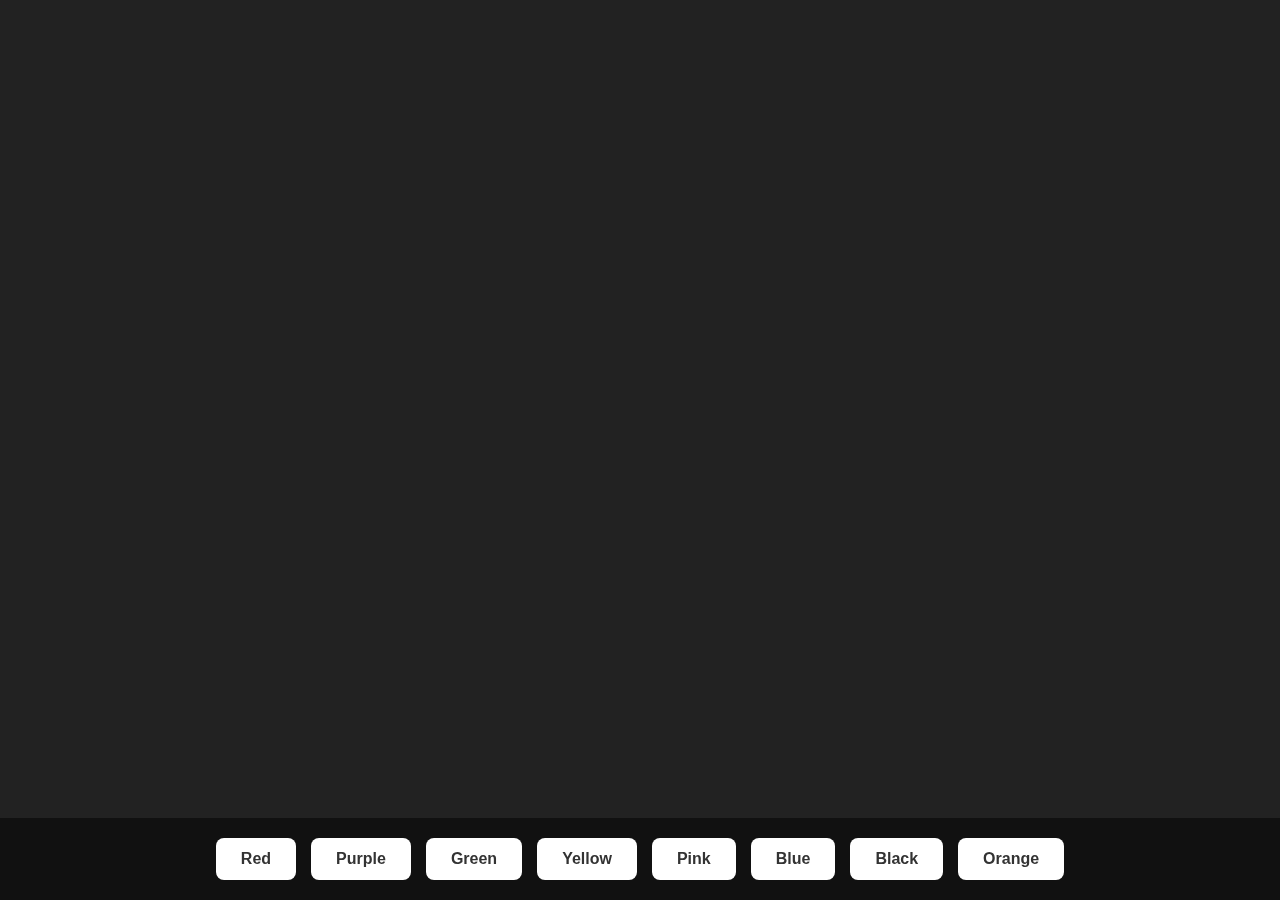
<file: BackgroundChanger/index.html>
<!DOCTYPE html>
<html lang="en">
<head>
    <meta charset="UTF-8">
    <meta name="viewport" content="width=device-width, initial-scale=1.0">
    <title>Background Changer</title>
    <link rel="stylesheet" href="style.css">
</head>
<body>
    
    <div class="container">
        <button class="btn" onclick="changeColor('red')">Red</button>
        <button class="btn" onclick="changeColor('Purple')">Purple</button>
        <button class="btn" onclick="changeColor('Green')">Green</button>
        <button class="btn" onclick="changeColor('Yellow')">Yellow</button>
        <button class="btn" onclick="changeColor('Pink')">Pink</button>
        <button class="btn" onclick="changeColor('Blue')">Blue</button>
        <button class="btn" onclick="changeColor('Black')">Black</button>
        <button class="btn" onclick="changeColor('Orange')">Orange</button>
    </div>
    <script>
        function changeColor(color){
            document.body.style.backgroundColor=color;
        }
    </script>
</body>
</html>
</file>
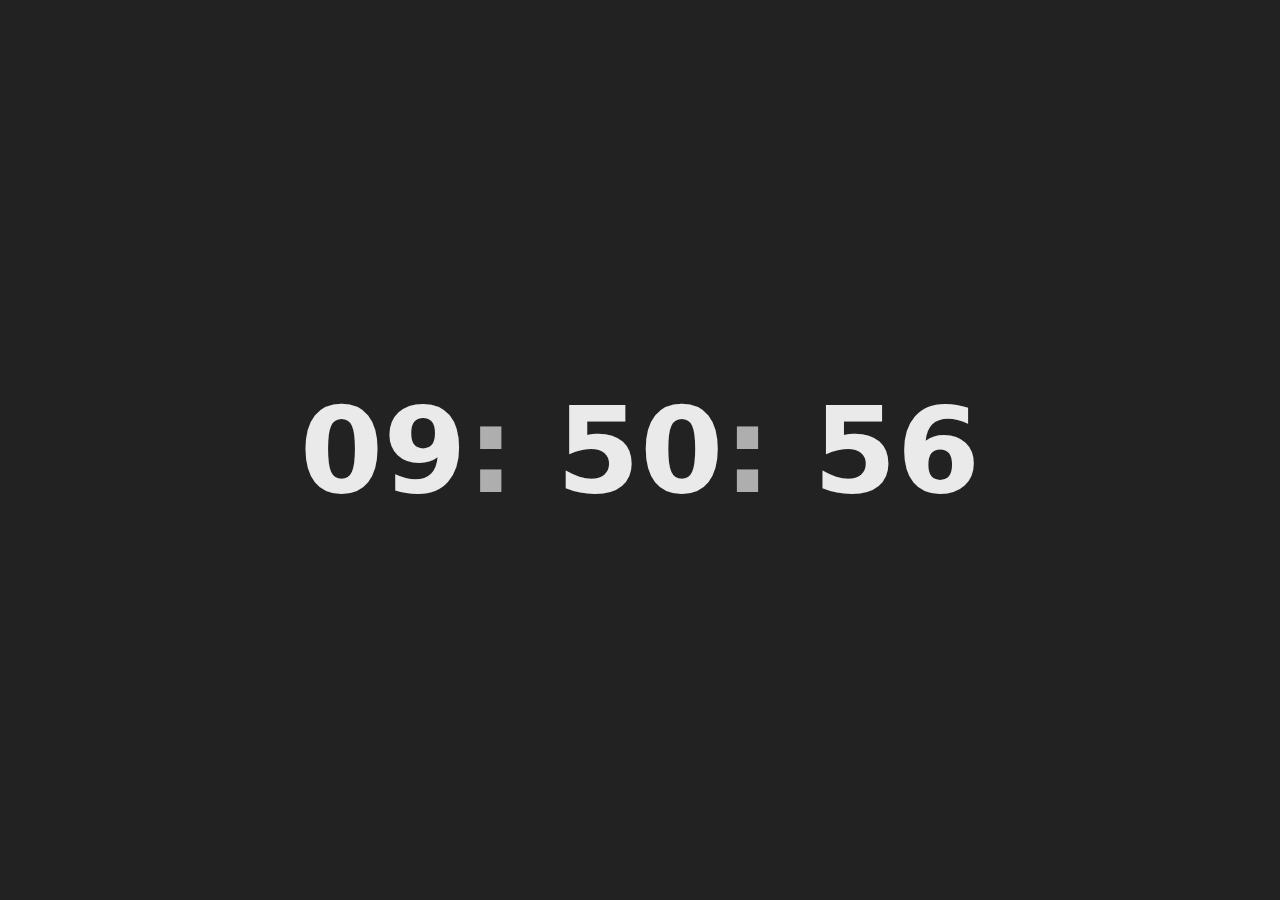
<file: digitalClock/index.html>
<!DOCTYPE html>
<html lang="en">
<head>
<meta charset="UTF-8">
<title>Digital Clock</title>
<link rel="stylesheet" href="style.css">
</head>
<body>
    <div class="clock">
        <span id="hh">00</span><span class="colon">:</span>
        <span id="mm">00</span><span class="colon">:</span>
        <span id="ss">00</span>
    </div>

<script src="script.js"></script>
</body>
</html>
</file>
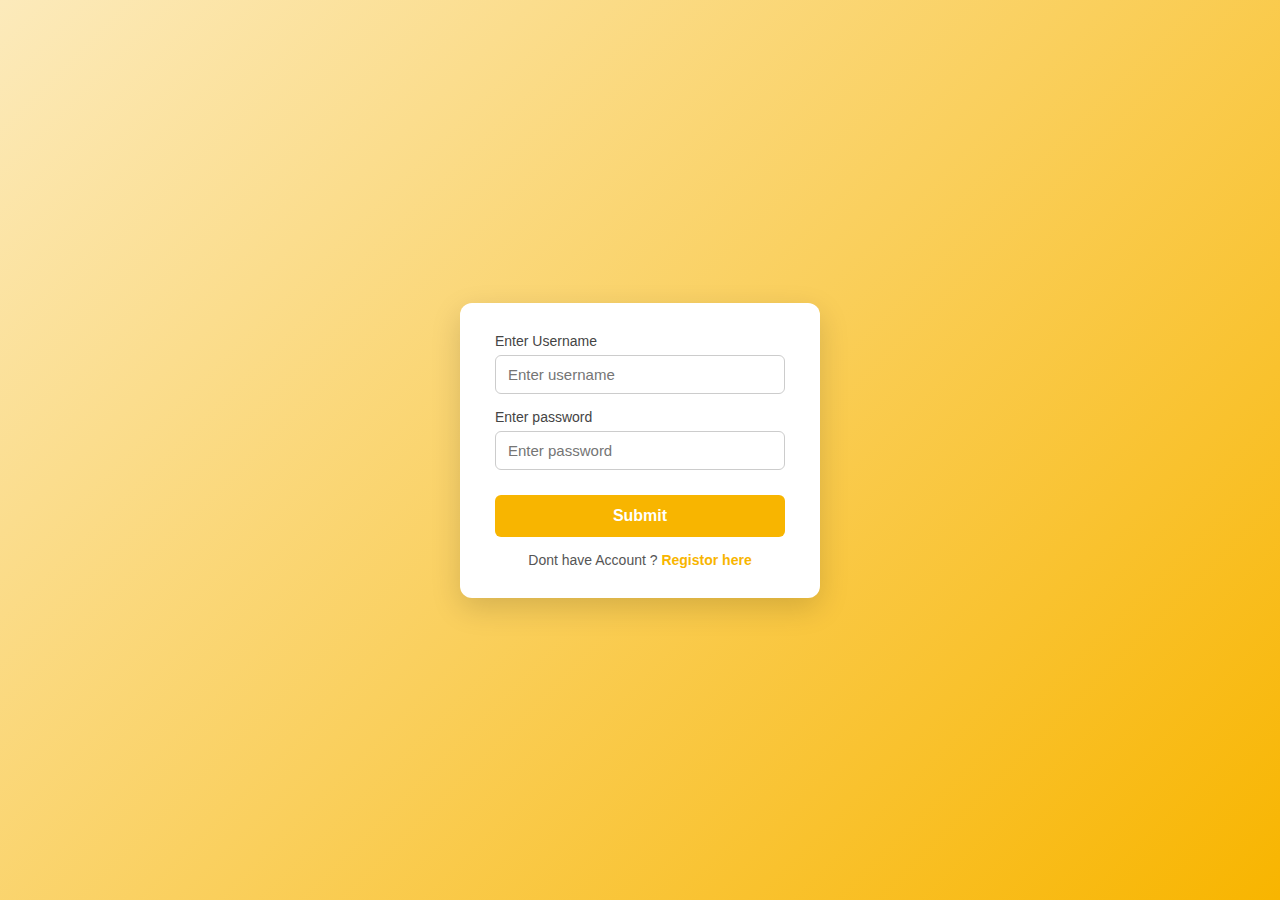
<file: LoginForm/index.html>
<!DOCTYPE html>
<html lang="en">
<head>
    <meta charset="UTF-8">
    <meta name="viewport" content="width=device-width, initial-scale=1.0">
    <title>Login Page</title>
    <link rel="stylesheet" href="style.css">
</head>
<body>
    
    <div class="container">

        <form class="form">
            <div class="username">
                <label for="username">Enter Username</label>
                <input id="user" type="text" placeholder="Enter username">
            </div>
            <div class="password">
                <label for="password">Enter password</label>
                <input id="pass" type="password" placeholder="Enter password">
            </div>
            <button type="button" onclick="login()">Submit</button>
            <p>Dont have Account ? <a href="Registor.html">Registor here</a></p>
            
        </form>
    </div>

    <script src="script.js"></script>
</body>
</html>
</file>
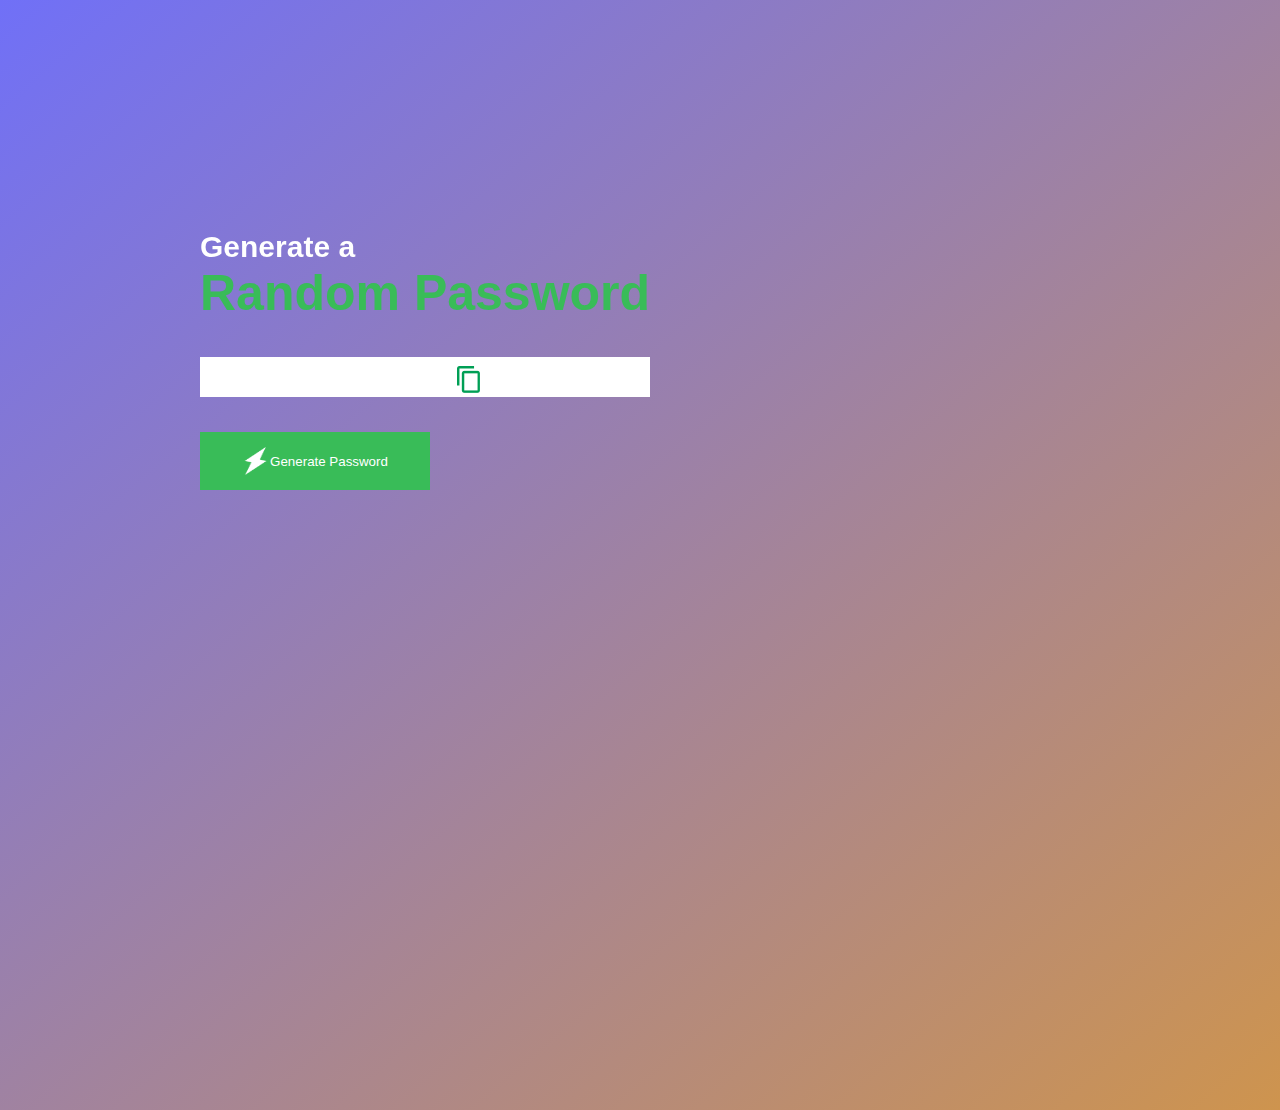
<file: PasswordGenerator/index.html>
<!DOCTYPE html>
<html lang="en">
<head>
    <meta charset="UTF-8">
    <meta name="viewport" content="width=device-width, initial-scale=1.0">
    <title>Document</title>
    <link rel="stylesheet" href="style.css">
</head>
<body>
    
    <div class="container">
        <h3 id="first">Generate a</h3>
        <h3 id="second">Random Password</h3>
        <div class="gen">
            <input type="text" id="input">
            <img src="images/copy.png" class="copy">
            <button onclick="GeneratePass()"> <img src="images/generate.png"> Generate Password</button>
        </div>
    </div>
    <script src="script.js"></script>
</body>
</html>
</file>
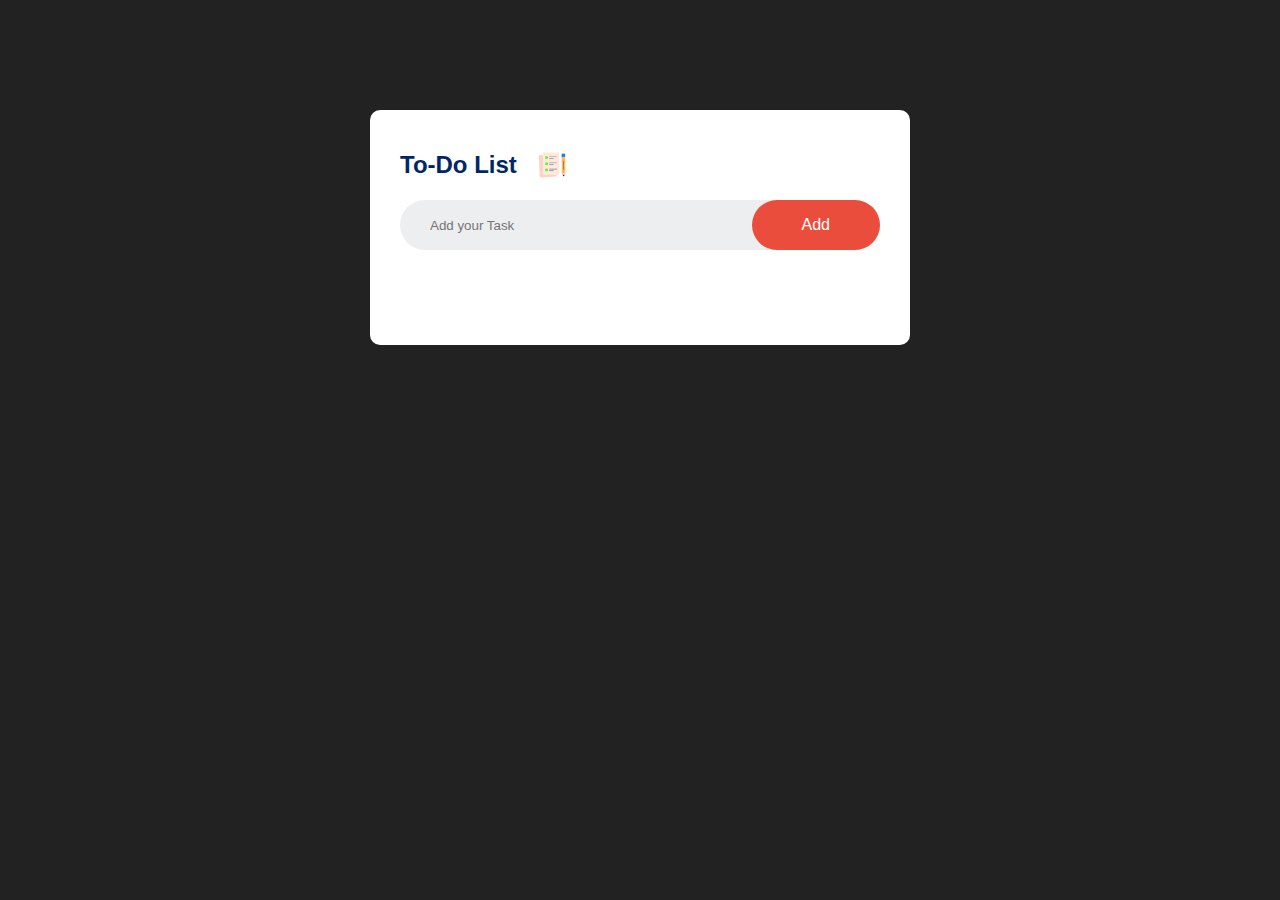
<file: To-Do/index.html>
<!DOCTYPE html>
<html lang="en">
<head>
    <meta charset="UTF-8">
    <meta name="viewport" content="width=device-width, initial-scale=1.0">
    <title>To-Do</title>
    <link rel="stylesheet" href="style.css">
</head>
<body>
    
    <div class="container">
         <div class="todo-app">
            <h2>To-Do List <img src="images/icon.png"></h2>
            <div class="row">
                <input type="text" id="input-box" placeholder="Add your Task">
                <button onclick="AddTask()" >Add</button>
            </div>
            <ul id="list-container">
                <!-- <li class="checked">Task 1</li>
                <li>Task 2</li>
                <li>Task 3</li> -->

            </ul>
        </div>
    </div>

    <script src="script.js"></script>
</body>
</html>
</file>
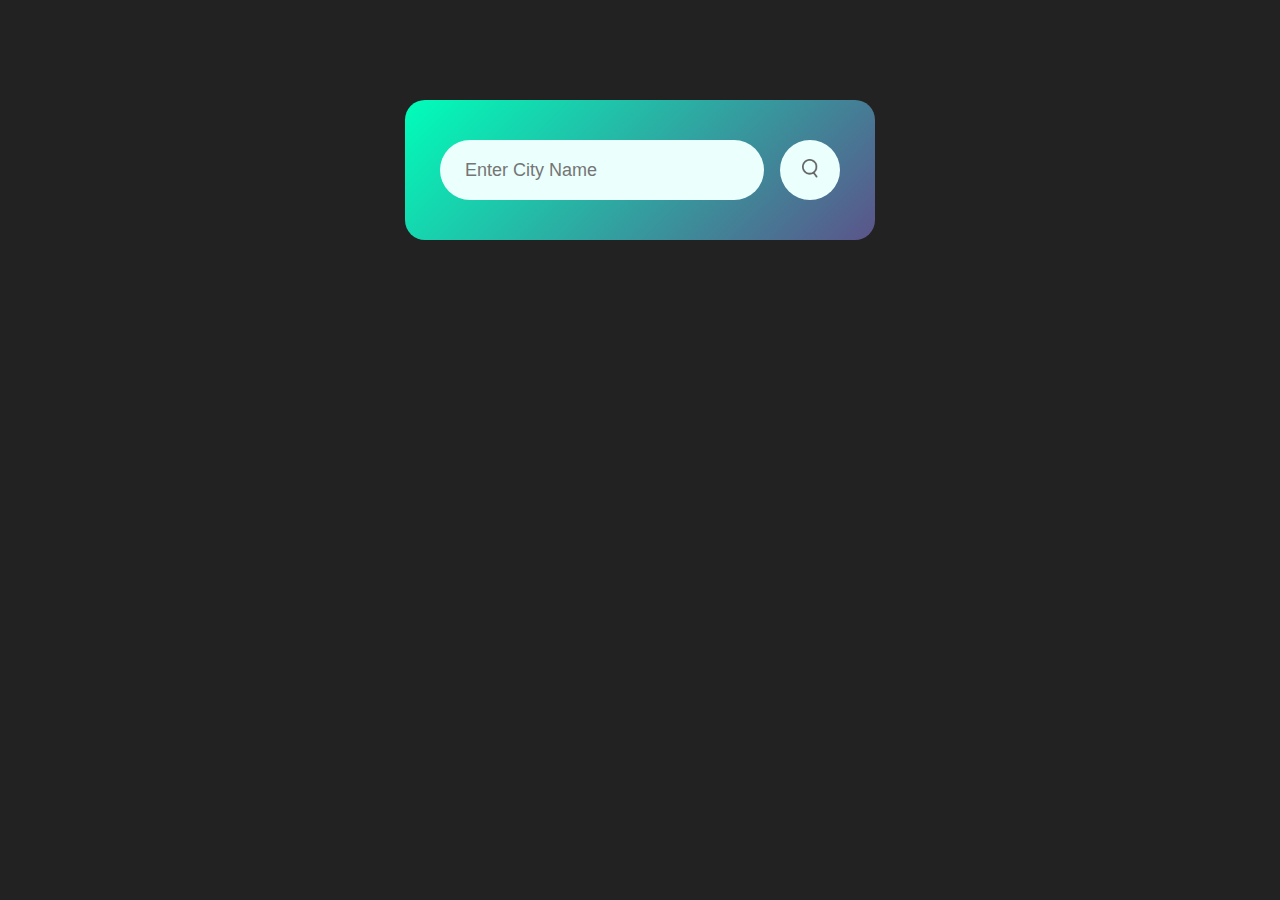
<file: weather/index.html>
<!DOCTYPE html>
<html lang="en">
<head>
    <meta charset="UTF-8">
    <meta name="viewport" content="width=device-width, initial-scale=1.0">
    <title>Weather application</title>
    <link rel="stylesheet" href="style.css">
</head>
<body>
    
    <div class="card">
        <div class="search">
            <input type="text" id="input" placeholder="Enter City Name">           
            <button onclick="search()"> <img src="images/search.png" alt=""></button>
        </div>
        <div class="weather">
            <img src="images/rain.png" class="weather-icon">
            <h1 class="temp"> 22°C </h1>
            <h2 class="city">Gurgaon</h2>
            <div class="details">
                <div class="col">
                    <img src="images/humidity.png">
                    <div>
                        <p class="humidity">50%</p>
                        <p>humidity</p>
                    </div>
                </div>

                <div class="col">
                    <img src="images/wind.png">
                    <div>
                        <p class="wind">15km/h</p>
                        <p>wind speed</p>
                    </div>
                </div>

            </div>
        </div>
    </div>
    <script>
       
    </script>
    <script src="script.js"></script>
</body>
</html>
</file>
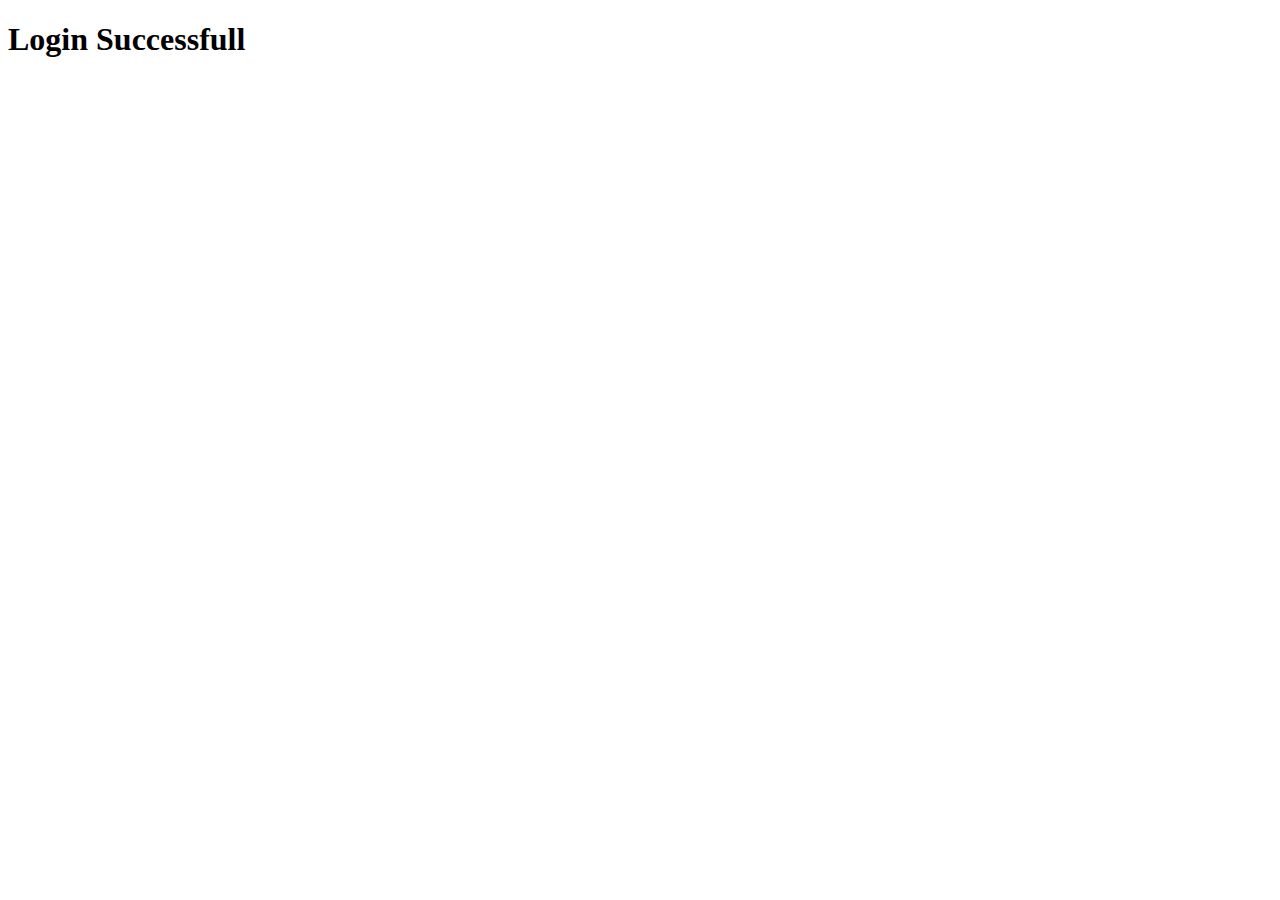
<file: LoginForm/loginSuccessfull.html>
<!DOCTYPE html>
<html lang="en">
<head>
    <meta charset="UTF-8">
    <meta name="viewport" content="width=device-width, initial-scale=1.0">
    <title>Document</title>
</head>
<body>
    <h1>Login Successfull</h1>
</body>
</html>
</file>
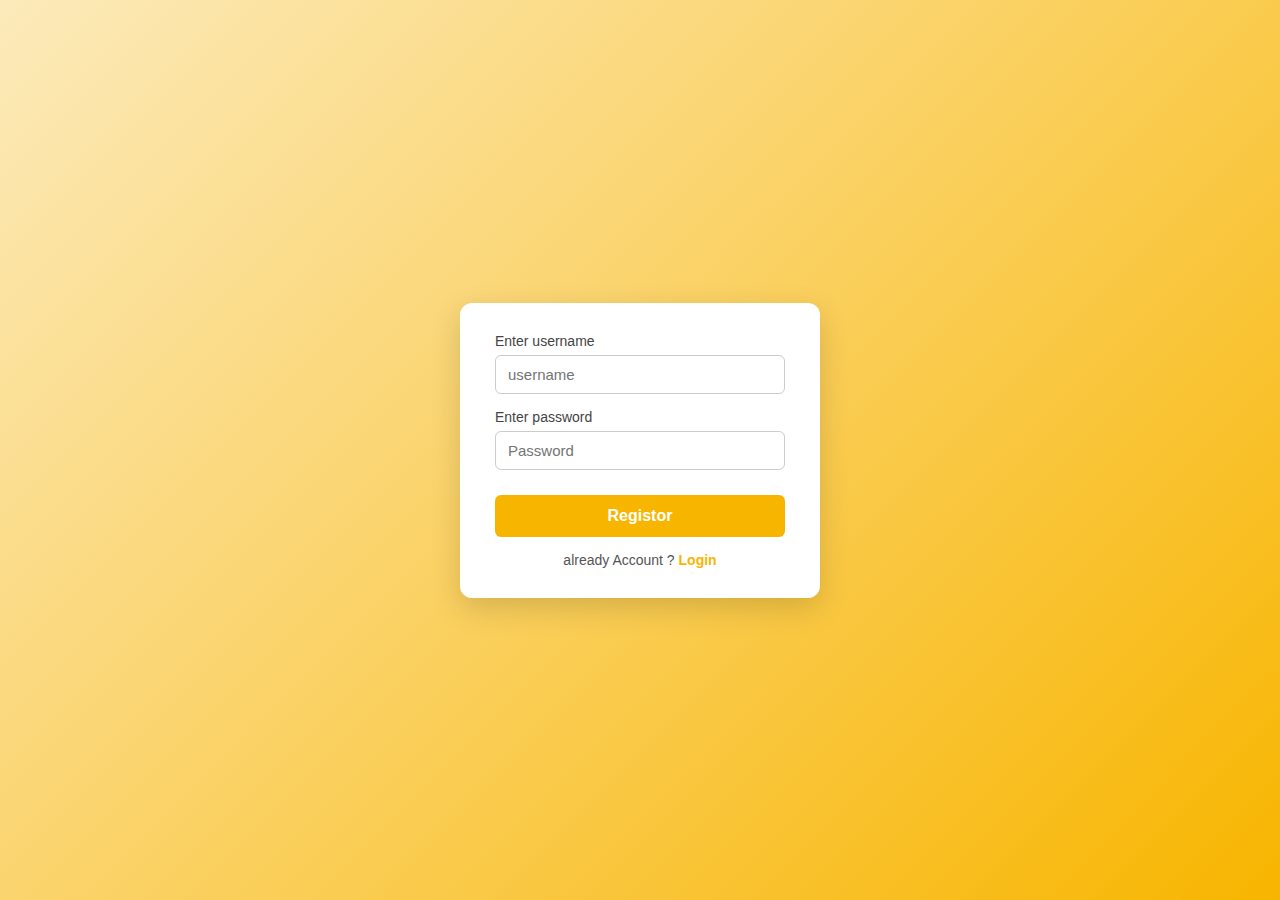
<file: LoginForm/Registor.html>
<!DOCTYPE html>
<html lang="en">
<head>
    <meta charset="UTF-8">
    <meta name="viewport" content="width=device-width, initial-scale=1.0">
    <title>Document</title>
    <link rel="stylesheet" href="style.css">
</head>
<body>
    <div class="container">
        <div class="form">
            <div class="username">
                <label for="username">Enter username</label>
                <input id="Ruser" type="text" placeholder="username">
            </div>
            <div class="password">
                <label for="password">Enter password</label>
                <input id="Rpass" type="text" placeholder="Password">
            </div>
            <button  type="button" onclick="Registor()">Registor</button>
            <p>already Account ? <a href="index.html">Login</a></p>

        </div>
    </div>
    <script src="script.js"></script>
</body>
</html>
</file>
<file: BackgroundChanger/style.css>
*{
    margin: 0;
    padding: 0;
    box-sizing: border-box;
    font-family: sans-serif
}

body{
    background: #222;
}

.container {
    position: fixed;
    bottom: 0;
    left: 0;
    width: 100%;
    display: flex;
    justify-content: center;
    gap: 15px;
    padding: 20px;
    background: rgba(0, 0, 0, 0.5);
    backdrop-filter: blur(10px);
}

.btn {
    padding: 12px 25px;
    font-size: 16px;
    font-weight: 600;
    border: none;
    border-radius: 8px;
    cursor: pointer;
    background: white;
    color: #333;
    transition: transform 0.2s, box-shadow 0.2s;
}

.btn:hover {
    transform: translateY(-3px);
    box-shadow: 0 5px 15px rgba(0, 0, 0, 0.3);
}

.btn:active {
    transform: translateY(-1px);
}
</file>
<file: digitalClock/style.css>
*{
    margin:0;
    padding:0;
    box-sizing:border-box;
    font-family:system-ui, sans-serif;
}

body{
    height:100vh;
    display:flex;
    justify-content:center;
    align-items:center;
    /* background:#0b0f14; */
    /* background: #242424; */
    background: #222;
}

.clock{
    font-size:120px;
    font-weight:700;
    color:#eaeaea;
}

.colon{
    opacity:0.7;
}
</file>
<file: LoginForm/style.css>
*{
    margin:0;
    padding:0;
    box-sizing:border-box;
    font-family:'Segoe UI',Tahoma,sans-serif;
}

body{
    min-height:100vh;
    background:linear-gradient(135deg,#fceabb,#f8b500);
    display:flex;
    align-items:center;
    justify-content:center;
}

.container{
    width:360px;
    background:#fff;
    padding:30px 35px;
    border-radius:12px;
    box-shadow:0 10px 30px rgba(0,0,0,0.15);
}

.form h2{
    text-align:center;
    margin-bottom:20px;
    color:#333;
}

.username,
.password{
    display:flex;
    flex-direction:column;
    margin-bottom:15px;
}

label{
    font-size:14px;
    margin-bottom:6px;
    color:#444;
}

input{
    padding:10px 12px;
    border-radius:6px;
    border:1px solid #ccc;
    font-size:15px;
    transition:0.3s;
}

input:focus{
    outline:none;
    border-color:#f8b500;
    box-shadow:0 0 0 2px rgba(248,181,0,0.2);
}

button{
    width:100%;
    padding:12px;
    margin-top:10px;
    border:none;
    border-radius:6px;
    background:#f8b500;
    color:#fff;
    font-size:16px;
    font-weight:600;
    cursor:pointer;
    transition:0.3s;
}

button:hover{
    background:#e0a800;
}

p{
    margin-top:15px;
    text-align:center;
    font-size:14px;
    color:#555;
}

a{
    color:#f8b500;
    text-decoration:none;
    font-weight:600;
}

a:hover{
    text-decoration:underline;
}

@media(max-width:420px){
    .container{
        width:90%;
        padding:25px;
    }
}
</file>
<file: PasswordGenerator/style.css>
*{
    margin: 0;
    padding: 0;
    box-sizing: border-box;
    font-family: 'Poppins' , sans-serif;
}
body{
    background: linear-gradient(140deg , rgb(112, 112, 247) , rgb(206, 148, 78));
    width: 100vw;
    user-select: none;
    height: 100vh;
}

.container{
    width: 40vw;
    height: 40vh;
    margin: 210px 180px;
    padding: 20px ;
}
.gen{
    display: flex;
    flex-direction: column;
    position: relative;
}

.gen input{
    border: 0;
    outline: 0;
    max-width: 450px;
    height: 40px;
    margin: 35px 0 ;
    padding: 10px;
}
.gen button{
    display: flex;
    justify-content: center;
    align-items: center;
    max-width: 230px;
    height: 58px;
    width: 40vw;
    outline: 0;
    border: 0;
    background: rgb(57, 188, 88);
    color: #fff;
    transition: transform 0.3s ease-in-out 0.05s , color 0.3s ease-in-out 0.7s;
}
.gen button:hover{
    transform: scale(1.1);
    color: blue;
}

#first{
    color: #fff;
    font-size: 30px;
    font-weight: 50px;
    background-image: url(images/nature.jpg);
    background-size: cover;
    background-clip: text;
    color: transparent;
    animation: animate 20s linear infinite;
}
@keyframes animate{
    from{
        background-position: 500px;
    }
    to{
        background-position-x:-500px ;
    }
}
#second{
    color: rgb(57, 188, 88);
    font-size: 50px;
    font-weight: 60px;
    
}
button img{
    height: 28px;
    width: 28px;
}

.copy{
    width: 23px;
    position: absolute;
    top: 44px;
    z-index: 1;
    right: 192px;
    cursor: pointer;
}

/*  this to add images in text */
/* 
h1{
    background-image: url(images/nature.jpg);
    background-size: cover;
    background-clip: text;
    color: transparent;
    animation: animate 20s linear infinite;
} */
</file>
<file: To-Do/style.css>
*{
    padding: 0;
    margin: 0;
    box-sizing: border-box;
    font-family: 'Poppins' , sans-serif;
}

.container{
    /* background: linear-gradient(135deg , rgb(58, 58, 173) , green ); */
    background: #222;
    width: 100%;
    min-height: 100vh;
    padding: 10px;
}

.todo-app{
    width: 100%; 
    max-width: 540px;
    background: #fff;
    margin: 100px auto 30px;
    padding: 40px 30px 70px;
    border-radius: 10px;
}

.todo-app h2{
    color: #002765;
    display: flex;
    align-items: center;
    margin-bottom: 20px;
}
.todo-app h2 img{
    width: 30px;
    margin-left: 20px;
}

.row{
    display: flex;
    align-items: center;
    justify-content: space-between;
    background: #edeef0;
    border-radius: 30px;
    padding-left: 20px;
    margin-bottom: 25px;
}

input{
    flex: 1;
    border: none;
    outline: none;
    background: transparent;
    padding: 10px;
}
button{
    border: none;
    outline: none;
    padding: 16px 50px;
   /* background: #ff5945; */
   background: #eb4d3c;
   color: #fff;
   font-size: 16px;
   cursor: pointer;
   border-radius: 40px;
}

ul li{
    list-style: none;
    font-size: 17px;
    padding: 12px 8px 12px 50px;
    user-select: none;
    cursor: pointer;
    position: relative;
}

ul li::before{
    content: '';
    position: absolute;
    height: 28px;
    width: 28px;
    border-radius: 50%;
    background-image: url(images/unchecked.png);
    background-size: cover;
    background-position: center;
    top: 12px;
    left: 12px;

}

ul li.checked{
    color: #555;
    text-decoration: line-through;
}

ul li.checked::before{
    background-image: url(images/checked.png);
}
ul li span{
    position: absolute;
    right: 0;
    top: 5px;
    width: 40px;
    height: 40px;
    font-size: 22px;
    color: #555;
    line-height: 40px;
    text-align: center;
    border-radius: 50%;
}

ul li span:hover{
    background: #edeef0;
}
</file>
<file: weather/style.css>
*{
    padding: 0;
    margin: 0;
    box-sizing: border-box;
    font-family: 'Poppins' , sans-serif;
}
body{
    background: #222;
}
.card{
    width: 90%;
    max-width: 470px;
    background: linear-gradient(135deg ,#00feba , #5b548a);
    color: #fff;
    margin: 100px auto 0;
    border-radius: 20px;
    padding: 40px 35px;
    text-align: center;
}
.search{
    width: 100%;
    display: flex;
    align-items: center;
    justify-content: space-around;
}

.search input{
    border: 0;   
    outline: 0;
    background: #ebfffc;
    color: #555;
    padding: 10px 25px ;
    height: 60px;
    border-radius: 30px;
    flex: 1;
    margin-right: 16px;
    font-size: 18px;
}

.search button{
    border: 0;   
    outline: 0;
    background: #ebfffc;
    border-radius: 50%;  
    width: 60px; 
    height: 60px;
    cursor: pointer;
}

.search button img{
    width: 16px;
}

.weather-icon{
    width: 170px;
    margin-top: 30px;
}

.weather h1{
    font-size: 80px;
    font-weight: 500;  
} 

.weather h2{
    font-size: 45px;
    font-weight: 400;
    margin-top: -10px;
}

.details{
    display: flex;
    align-items: center;
    justify-content: space-between;
    padding: 0 20px;
    margin-top: 50px;
}

.col{
    display: flex;
    align-items: center;
    text-align: left;
}

.col img{
    width: 40px;
    margin-right: 10px;

}

.humdity , .wind{
    font-size: 28px;
    margin-top: -6px;
}
.weather{
    display: none;
}
</file>
